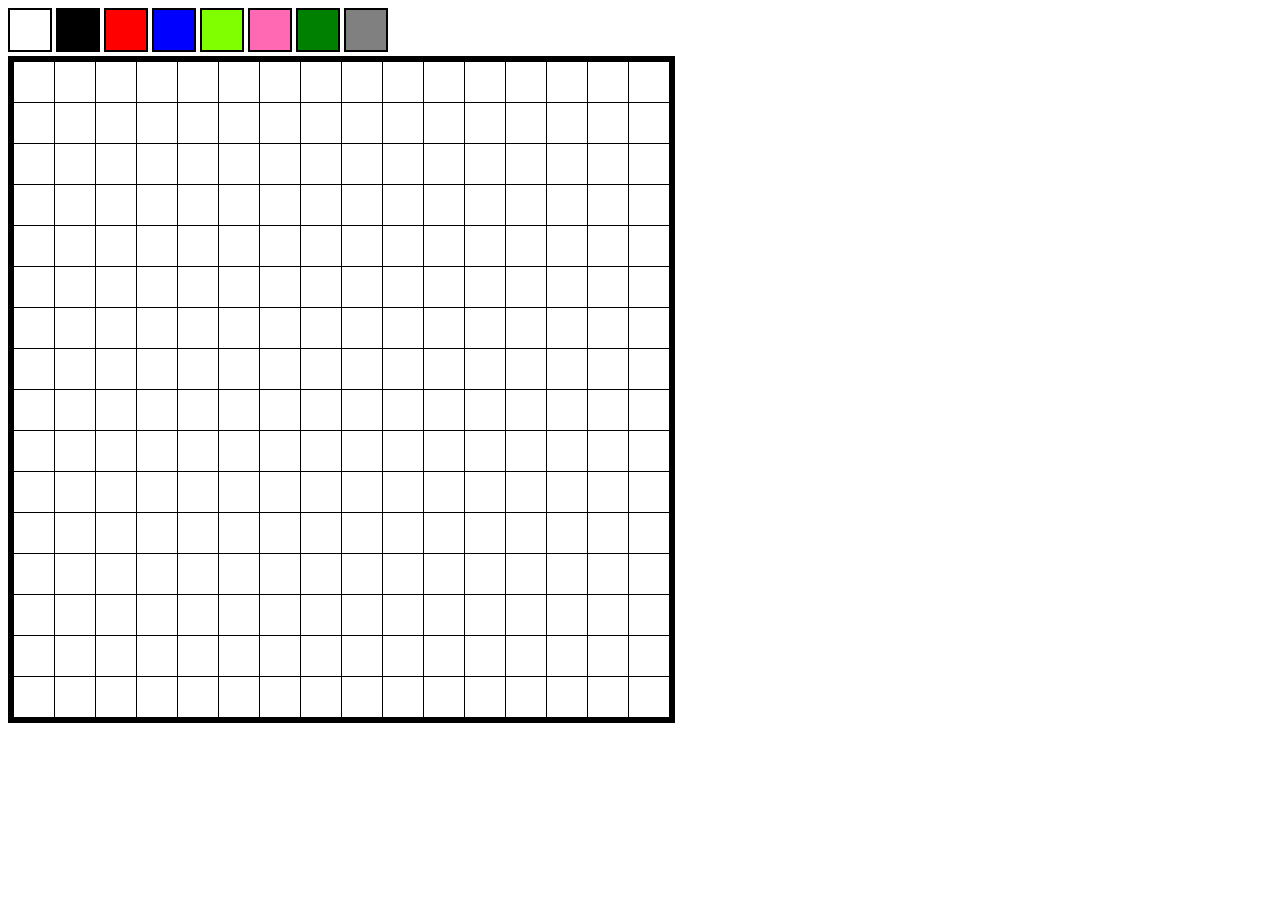
<file: index.html>
<!DOCTYPE html>
<html>
<head>
	<title>Pixel Art</title>
	<link rel="stylesheet" href="style.css">
  <script src="script.js"></script>
</head>
<body>
	<div id="palette">
		<div class="pen" style="background-color:white;" onclick="setPenColour('white')"></div>
		<div class="pen" style="background-color:black;" onclick="setPenColour('black')"></div>
		<div class="pen" style="background-color:red;" onclick="setPenColour('red')"></div>
		<div class="pen" style="background-color:blue;" onclick="setPenColour('blue')"></div>
		<div class="pen" style="background-color:chartreuse;" onclick="setPenColour('chartreuse')"></div>
		<div class="pen" style="background-color:hotpink;" onclick="setPenColour('hotpink')"></div>
		<div class="pen" style="background-color:green;" onclick="setPenColour('green')"></div>
		<div class="pen" style="background-color:grey;" onclick="setPenColour('grey')"></div>
	</div>
	<div id="art">
		<div class="row">
			<div class="pixel" onclick="setPixelColour(this)"></div>
			<div class="pixel" onclick="setPixelColour(this)"></div>
			<div class="pixel" onclick="setPixelColour(this)"></div>
			<div class="pixel" onclick="setPixelColour(this)"></div>
			<div class="pixel" onclick="setPixelColour(this)"></div>
			<div class="pixel" onclick="setPixelColour(this)"></div>
			<div class="pixel" onclick="setPixelColour(this)"></div>	
			<div class="pixel" onclick="setPixelColour(this)"></div>		
			<div class="pixel" onclick="setPixelColour(this)"></div>
			<div class="pixel" onclick="setPixelColour(this)"></div>
			<div class="pixel" onclick="setPixelColour(this)"></div>
			<div class="pixel" onclick="setPixelColour(this)"></div>
			<div class="pixel" onclick="setPixelColour(this)"></div>
			<div class="pixel" onclick="setPixelColour(this)"></div>
			<div class="pixel" onclick="setPixelColour(this)"></div>	
			<div class="pixel" onclick="setPixelColour(this)"></div>
		</div>
		<div class="row">
			<div class="pixel" onclick="setPixelColour(this)"></div>
			<div class="pixel" onclick="setPixelColour(this)"></div>
			<div class="pixel" onclick="setPixelColour(this)"></div>
			<div class="pixel" onclick="setPixelColour(this)"></div>
			<div class="pixel" onclick="setPixelColour(this)"></div>
			<div class="pixel" onclick="setPixelColour(this)"></div>
			<div class="pixel" onclick="setPixelColour(this)"></div>	
			<div class="pixel" onclick="setPixelColour(this)"></div>		
			<div class="pixel" onclick="setPixelColour(this)"></div>
			<div class="pixel" onclick="setPixelColour(this)"></div>
			<div class="pixel" onclick="setPixelColour(this)"></div>
			<div class="pixel" onclick="setPixelColour(this)"></div>
			<div class="pixel" onclick="setPixelColour(this)"></div>
			<div class="pixel" onclick="setPixelColour(this)"></div>
			<div class="pixel" onclick="setPixelColour(this)"></div>	
			<div class="pixel" onclick="setPixelColour(this)"></div>
		</div>
		<div class="row">
			<div class="pixel" onclick="setPixelColour(this)"></div>
			<div class="pixel" onclick="setPixelColour(this)"></div>
			<div class="pixel" onclick="setPixelColour(this)"></div>
			<div class="pixel" onclick="setPixelColour(this)"></div>
			<div class="pixel" onclick="setPixelColour(this)"></div>
			<div class="pixel" onclick="setPixelColour(this)"></div>
			<div class="pixel" onclick="setPixelColour(this)"></div>	
			<div class="pixel" onclick="setPixelColour(this)"></div>		
			<div class="pixel" onclick="setPixelColour(this)"></div>
			<div class="pixel" onclick="setPixelColour(this)"></div>
			<div class="pixel" onclick="setPixelColour(this)"></div>
			<div class="pixel" onclick="setPixelColour(this)"></div>
			<div class="pixel" onclick="setPixelColour(this)"></div>
			<div class="pixel" onclick="setPixelColour(this)"></div>
			<div class="pixel" onclick="setPixelColour(this)"></div>	
			<div class="pixel" onclick="setPixelColour(this)"></div>
		</div>
		<div class="row">
			<div class="pixel" onclick="setPixelColour(this)"></div>
			<div class="pixel" onclick="setPixelColour(this)"></div>
			<div class="pixel" onclick="setPixelColour(this)"></div>
			<div class="pixel" onclick="setPixelColour(this)"></div>
			<div class="pixel" onclick="setPixelColour(this)"></div>
			<div class="pixel" onclick="setPixelColour(this)"></div>
			<div class="pixel" onclick="setPixelColour(this)"></div>	
			<div class="pixel" onclick="setPixelColour(this)"></div>		
			<div class="pixel" onclick="setPixelColour(this)"></div>
			<div class="pixel" onclick="setPixelColour(this)"></div>
			<div class="pixel" onclick="setPixelColour(this)"></div>
			<div class="pixel" onclick="setPixelColour(this)"></div>
			<div class="pixel" onclick="setPixelColour(this)"></div>
			<div class="pixel" onclick="setPixelColour(this)"></div>
			<div class="pixel" onclick="setPixelColour(this)"></div>	
			<div class="pixel" onclick="setPixelColour(this)"></div>
		</div>
		<div class="row">
			<div class="pixel" onclick="setPixelColour(this)"></div>
			<div class="pixel" onclick="setPixelColour(this)"></div>
			<div class="pixel" onclick="setPixelColour(this)"></div>
			<div class="pixel" onclick="setPixelColour(this)"></div>
			<div class="pixel" onclick="setPixelColour(this)"></div>
			<div class="pixel" onclick="setPixelColour(this)"></div>
			<div class="pixel" onclick="setPixelColour(this)"></div>	
			<div class="pixel" onclick="setPixelColour(this)"></div>	
			<div class="pixel" onclick="setPixelColour(this)"></div>
			<div class="pixel" onclick="setPixelColour(this)"></div>
			<div class="pixel" onclick="setPixelColour(this)"></div>
			<div class="pixel" onclick="setPixelColour(this)"></div>
			<div class="pixel" onclick="setPixelColour(this)"></div>
			<div class="pixel" onclick="setPixelColour(this)"></div>
			<div class="pixel" onclick="setPixelColour(this)"></div>	
			<div class="pixel" onclick="setPixelColour(this)"></div>
		</div>
		<div class="row">
			<div class="pixel" onclick="setPixelColour(this)"></div>
			<div class="pixel" onclick="setPixelColour(this)"></div>
			<div class="pixel" onclick="setPixelColour(this)"></div>
			<div class="pixel" onclick="setPixelColour(this)"></div>
			<div class="pixel" onclick="setPixelColour(this)"></div>
			<div class="pixel" onclick="setPixelColour(this)"></div>
			<div class="pixel" onclick="setPixelColour(this)"></div>	
			<div class="pixel" onclick="setPixelColour(this)"></div>
			<div class="pixel" onclick="setPixelColour(this)"></div>
			<div class="pixel" onclick="setPixelColour(this)"></div>
			<div class="pixel" onclick="setPixelColour(this)"></div>
			<div class="pixel" onclick="setPixelColour(this)"></div>
			<div class="pixel" onclick="setPixelColour(this)"></div>
			<div class="pixel" onclick="setPixelColour(this)"></div>
			<div class="pixel" onclick="setPixelColour(this)"></div>	
			<div class="pixel" onclick="setPixelColour(this)"></div>
		</div>
		<div class="row">
			<div class="pixel" onclick="setPixelColour(this)"></div>
			<div class="pixel" onclick="setPixelColour(this)"></div>
			<div class="pixel" onclick="setPixelColour(this)"></div>
			<div class="pixel" onclick="setPixelColour(this)"></div>
			<div class="pixel" onclick="setPixelColour(this)"></div>
			<div class="pixel" onclick="setPixelColour(this)"></div>
			<div class="pixel" onclick="setPixelColour(this)"></div>	
			<div class="pixel" onclick="setPixelColour(this)"></div>
			<div class="pixel" onclick="setPixelColour(this)"></div>
			<div class="pixel" onclick="setPixelColour(this)"></div>
			<div class="pixel" onclick="setPixelColour(this)"></div>
			<div class="pixel" onclick="setPixelColour(this)"></div>
			<div class="pixel" onclick="setPixelColour(this)"></div>
			<div class="pixel" onclick="setPixelColour(this)"></div>
			<div class="pixel" onclick="setPixelColour(this)"></div>	
			<div class="pixel" onclick="setPixelColour(this)"></div>
		</div>
		<div class="row">
			<div class="pixel" onclick="setPixelColour(this)"></div>
			<div class="pixel" onclick="setPixelColour(this)"></div>
			<div class="pixel" onclick="setPixelColour(this)"></div>
			<div class="pixel" onclick="setPixelColour(this)"></div>
			<div class="pixel" onclick="setPixelColour(this)"></div>
			<div class="pixel" onclick="setPixelColour(this)"></div>
			<div class="pixel" onclick="setPixelColour(this)"></div>	
			<div class="pixel" onclick="setPixelColour(this)"></div>
			<div class="pixel" onclick="setPixelColour(this)"></div>
			<div class="pixel" onclick="setPixelColour(this)"></div>
			<div class="pixel" onclick="setPixelColour(this)"></div>
			<div class="pixel" onclick="setPixelColour(this)"></div>
			<div class="pixel" onclick="setPixelColour(this)"></div>
			<div class="pixel" onclick="setPixelColour(this)"></div>
			<div class="pixel" onclick="setPixelColour(this)"></div>	
			<div class="pixel" onclick="setPixelColour(this)"></div>
		</div>
		<div class="row">
			<div class="pixel" onclick="setPixelColour(this)"></div>
			<div class="pixel" onclick="setPixelColour(this)"></div>
			<div class="pixel" onclick="setPixelColour(this)"></div>
			<div class="pixel" onclick="setPixelColour(this)"></div>
			<div class="pixel" onclick="setPixelColour(this)"></div>
			<div class="pixel" onclick="setPixelColour(this)"></div>
			<div class="pixel" onclick="setPixelColour(this)"></div>	
			<div class="pixel" onclick="setPixelColour(this)"></div>		
			<div class="pixel" onclick="setPixelColour(this)"></div>
			<div class="pixel" onclick="setPixelColour(this)"></div>
			<div class="pixel" onclick="setPixelColour(this)"></div>
			<div class="pixel" onclick="setPixelColour(this)"></div>
			<div class="pixel" onclick="setPixelColour(this)"></div>
			<div class="pixel" onclick="setPixelColour(this)"></div>
			<div class="pixel" onclick="setPixelColour(this)"></div>	
			<div class="pixel" onclick="setPixelColour(this)"></div>
		</div>
		<div class="row">
			<div class="pixel" onclick="setPixelColour(this)"></div>
			<div class="pixel" onclick="setPixelColour(this)"></div>
			<div class="pixel" onclick="setPixelColour(this)"></div>
			<div class="pixel" onclick="setPixelColour(this)"></div>
			<div class="pixel" onclick="setPixelColour(this)"></div>
			<div class="pixel" onclick="setPixelColour(this)"></div>
			<div class="pixel" onclick="setPixelColour(this)"></div>	
			<div class="pixel" onclick="setPixelColour(this)"></div>		
			<div class="pixel" onclick="setPixelColour(this)"></div>
			<div class="pixel" onclick="setPixelColour(this)"></div>
			<div class="pixel" onclick="setPixelColour(this)"></div>
			<div class="pixel" onclick="setPixelColour(this)"></div>
			<div class="pixel" onclick="setPixelColour(this)"></div>
			<div class="pixel" onclick="setPixelColour(this)"></div>
			<div class="pixel" onclick="setPixelColour(this)"></div>	
			<div class="pixel" onclick="setPixelColour(this)"></div>
		</div>
		<div class="row">
			<div class="pixel" onclick="setPixelColour(this)"></div>
			<div class="pixel" onclick="setPixelColour(this)"></div>
			<div class="pixel" onclick="setPixelColour(this)"></div>
			<div class="pixel" onclick="setPixelColour(this)"></div>
			<div class="pixel" onclick="setPixelColour(this)"></div>
			<div class="pixel" onclick="setPixelColour(this)"></div>
			<div class="pixel" onclick="setPixelColour(this)"></div>	
			<div class="pixel" onclick="setPixelColour(this)"></div>		
			<div class="pixel" onclick="setPixelColour(this)"></div>
			<div class="pixel" onclick="setPixelColour(this)"></div>
			<div class="pixel" onclick="setPixelColour(this)"></div>
			<div class="pixel" onclick="setPixelColour(this)"></div>
			<div class="pixel" onclick="setPixelColour(this)"></div>
			<div class="pixel" onclick="setPixelColour(this)"></div>
			<div class="pixel" onclick="setPixelColour(this)"></div>	
			<div class="pixel" onclick="setPixelColour(this)"></div>
		</div>
		<div class="row">
			<div class="pixel" onclick="setPixelColour(this)"></div>
			<div class="pixel" onclick="setPixelColour(this)"></div>
			<div class="pixel" onclick="setPixelColour(this)"></div>
			<div class="pixel" onclick="setPixelColour(this)"></div>
			<div class="pixel" onclick="setPixelColour(this)"></div>
			<div class="pixel" onclick="setPixelColour(this)"></div>
			<div class="pixel" onclick="setPixelColour(this)"></div>	
			<div class="pixel" onclick="setPixelColour(this)"></div>		
			<div class="pixel" onclick="setPixelColour(this)"></div>
			<div class="pixel" onclick="setPixelColour(this)"></div>
			<div class="pixel" onclick="setPixelColour(this)"></div>
			<div class="pixel" onclick="setPixelColour(this)"></div>
			<div class="pixel" onclick="setPixelColour(this)"></div>
			<div class="pixel" onclick="setPixelColour(this)"></div>
			<div class="pixel" onclick="setPixelColour(this)"></div>	
			<div class="pixel" onclick="setPixelColour(this)"></div>
		</div>
		<div class="row">
			<div class="pixel" onclick="setPixelColour(this)"></div>
			<div class="pixel" onclick="setPixelColour(this)"></div>
			<div class="pixel" onclick="setPixelColour(this)"></div>
			<div class="pixel" onclick="setPixelColour(this)"></div>
			<div class="pixel" onclick="setPixelColour(this)"></div>
			<div class="pixel" onclick="setPixelColour(this)"></div>
			<div class="pixel" onclick="setPixelColour(this)"></div>	
			<div class="pixel" onclick="setPixelColour(this)"></div>		
			<div class="pixel" onclick="setPixelColour(this)"></div>
			<div class="pixel" onclick="setPixelColour(this)"></div>
			<div class="pixel" onclick="setPixelColour(this)"></div>
			<div class="pixel" onclick="setPixelColour(this)"></div>
			<div class="pixel" onclick="setPixelColour(this)"></div>
			<div class="pixel" onclick="setPixelColour(this)"></div>
			<div class="pixel" onclick="setPixelColour(this)"></div>	
			<div class="pixel" onclick="setPixelColour(this)"></div>
		</div>
		<div class="row">
			<div class="pixel" onclick="setPixelColour(this)"></div>
			<div class="pixel" onclick="setPixelColour(this)"></div>
			<div class="pixel" onclick="setPixelColour(this)"></div>
			<div class="pixel" onclick="setPixelColour(this)"></div>
			<div class="pixel" onclick="setPixelColour(this)"></div>
			<div class="pixel" onclick="setPixelColour(this)"></div>
			<div class="pixel" onclick="setPixelColour(this)"></div>	
			<div class="pixel" onclick="setPixelColour(this)"></div>		
			<div class="pixel" onclick="setPixelColour(this)"></div>
			<div class="pixel" onclick="setPixelColour(this)"></div>
			<div class="pixel" onclick="setPixelColour(this)"></div>
			<div class="pixel" onclick="setPixelColour(this)"></div>
			<div class="pixel" onclick="setPixelColour(this)"></div>
			<div class="pixel" onclick="setPixelColour(this)"></div>
			<div class="pixel" onclick="setPixelColour(this)"></div>	
			<div class="pixel" onclick="setPixelColour(this)"></div>
		</div>
		<div class="row">
			<div class="pixel" onclick="setPixelColour(this)"></div>
			<div class="pixel" onclick="setPixelColour(this)"></div>
			<div class="pixel" onclick="setPixelColour(this)"></div>
			<div class="pixel" onclick="setPixelColour(this)"></div>
			<div class="pixel" onclick="setPixelColour(this)"></div>
			<div class="pixel" onclick="setPixelColour(this)"></div>
			<div class="pixel" onclick="setPixelColour(this)"></div>	
			<div class="pixel" onclick="setPixelColour(this)"></div>		
			<div class="pixel" onclick="setPixelColour(this)"></div>
			<div class="pixel" onclick="setPixelColour(this)"></div>
			<div class="pixel" onclick="setPixelColour(this)"></div>
			<div class="pixel" onclick="setPixelColour(this)"></div>
			<div class="pixel" onclick="setPixelColour(this)"></div>
			<div class="pixel" onclick="setPixelColour(this)"></div>
			<div class="pixel" onclick="setPixelColour(this)"></div>	
			<div class="pixel" onclick="setPixelColour(this)"></div>
		</div>
		<div class="row">
			<div class="pixel" onclick="setPixelColour(this)"></div>
			<div class="pixel" onclick="setPixelColour(this)"></div>
			<div class="pixel" onclick="setPixelColour(this)"></div>
			<div class="pixel" onclick="setPixelColour(this)"></div>
			<div class="pixel" onclick="setPixelColour(this)"></div>
			<div class="pixel" onclick="setPixelColour(this)"></div>
			<div class="pixel" onclick="setPixelColour(this)"></div>	
			<div class="pixel" onclick="setPixelColour(this)"></div>		
			<div class="pixel" onclick="setPixelColour(this)"></div>
			<div class="pixel" onclick="setPixelColour(this)"></div>
			<div class="pixel" onclick="setPixelColour(this)"></div>
			<div class="pixel" onclick="setPixelColour(this)"></div>
			<div class="pixel" onclick="setPixelColour(this)"></div>
			<div class="pixel" onclick="setPixelColour(this)"></div>
			<div class="pixel" onclick="setPixelColour(this)"></div>	
			<div class="pixel" onclick="setPixelColour(this)"></div>
		</div>
	</div>
</body>
</html>
</file>
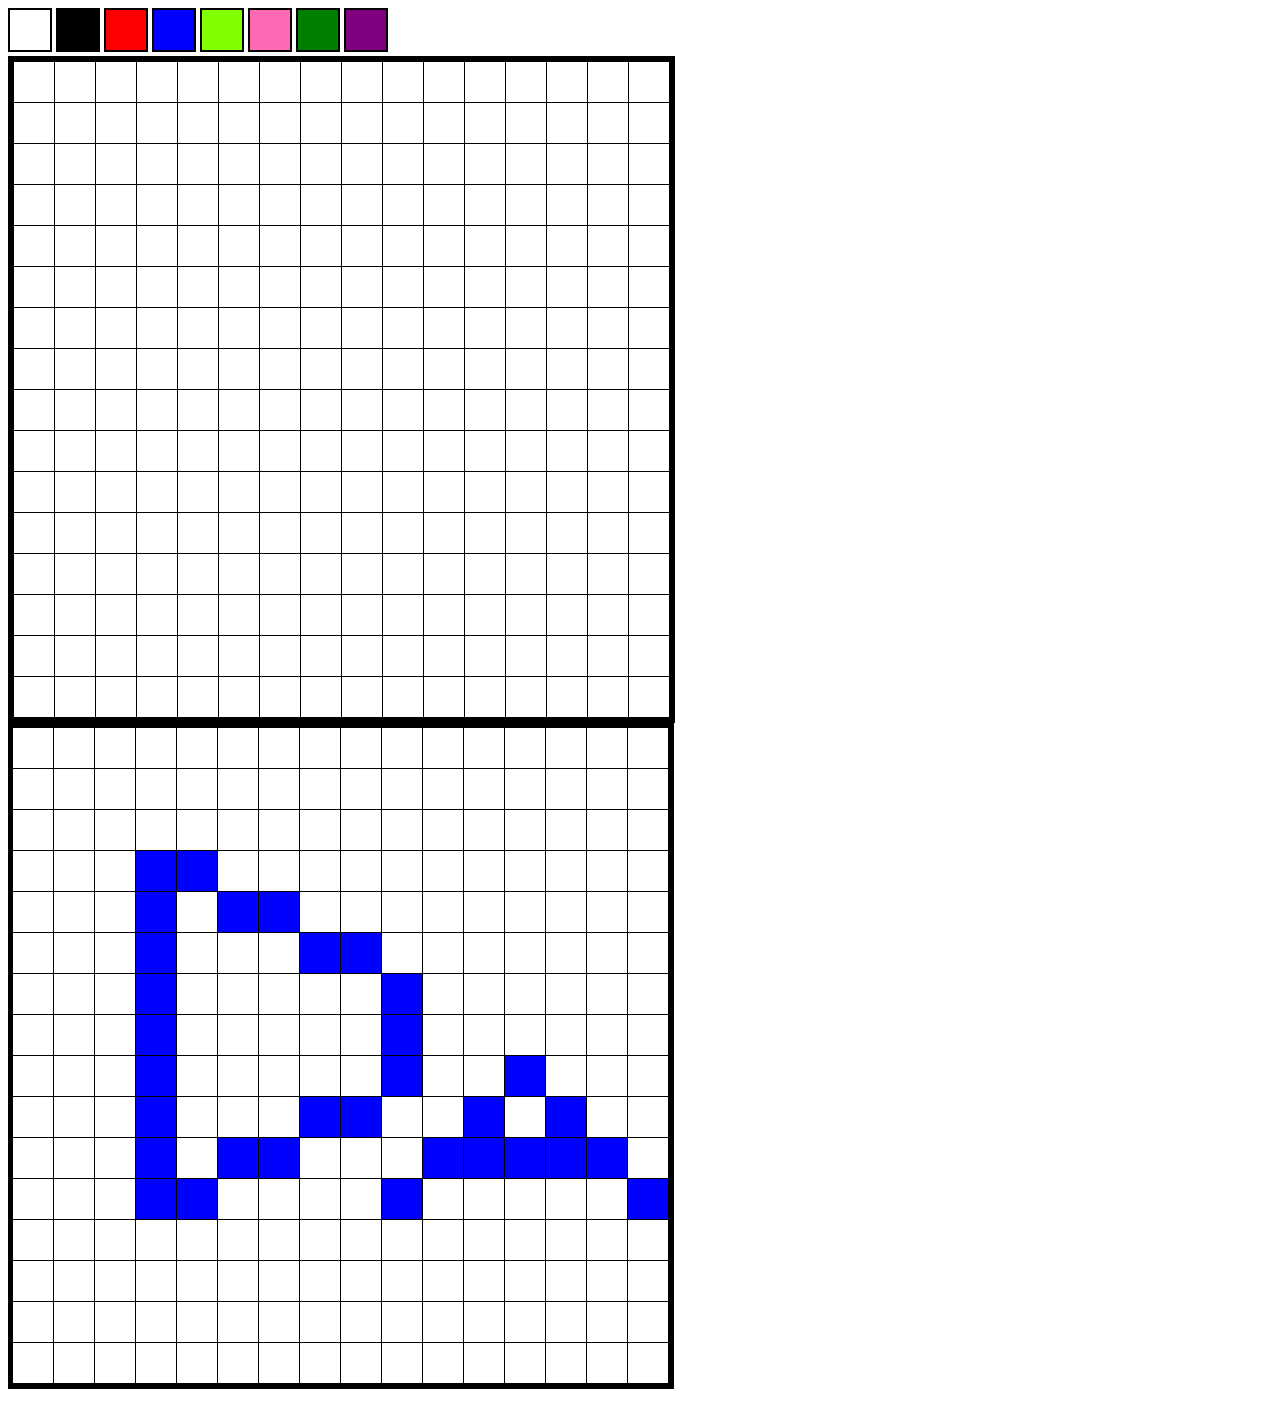
<file: project.html>
<!DOCTYPE html>
<html>
<head>
	<title>Pixel Art</title>
	<link rel="stylesheet" href="style.css">
  <script src="script.js"></script>
</head>
<body>
	<div id="palette">
		<div class="pen" style="background-color:white;" onclick="setPenColour('white')"></div>
		<div class="pen" style="background-color:black;" onclick="setPenColour('black')"></div>
		<div class="pen" style="background-color:red;" onclick="setPenColour('red')"></div>
		<div class="pen" style="background-color:blue;" onclick="setPenColour('blue')"></div>
		<div class="pen" style="background-color:chartreuse;" onclick="setPenColour('chartreuse')"></div>
		<div class="pen" style="background-color:hotpink;" onclick="setPenColour('hotpink')"></div>
		<div class="pen" style="background-color:green;" onclick="setPenColour('green')"></div>
		<div class="pen" style="background-color:purple;" onclick="setPenColour('purple')"></div>
	</div>
	<div id="art">
		<div class="row">
			<div class="pixel" onclick="setPixelColour(this)"></div>
			<div class="pixel" onclick="setPixelColour(this)"></div>
			<div class="pixel" onclick="setPixelColour(this)"></div>
			<div class="pixel" onclick="setPixelColour(this)"></div>
			<div class="pixel" onclick="setPixelColour(this)"></div>
			<div class="pixel" onclick="setPixelColour(this)"></div>
			<div class="pixel" onclick="setPixelColour(this)"></div>	
			<div class="pixel" onclick="setPixelColour(this)"></div>		
			<div class="pixel" onclick="setPixelColour(this)"></div>
			<div class="pixel" onclick="setPixelColour(this)"></div>
			<div class="pixel" onclick="setPixelColour(this)"></div>
			<div class="pixel" onclick="setPixelColour(this)"></div>
			<div class="pixel" onclick="setPixelColour(this)"></div>
			<div class="pixel" onclick="setPixelColour(this)"></div>
			<div class="pixel" onclick="setPixelColour(this)"></div>	
			<div class="pixel" onclick="setPixelColour(this)"></div>
		</div>
		<div class="row">
			<div class="pixel" onclick="setPixelColour(this)"></div>
			<div class="pixel" onclick="setPixelColour(this)"></div>
			<div class="pixel" onclick="setPixelColour(this)"></div>
			<div class="pixel" onclick="setPixelColour(this)"></div>
			<div class="pixel" onclick="setPixelColour(this)"></div>
			<div class="pixel" onclick="setPixelColour(this)"></div>
			<div class="pixel" onclick="setPixelColour(this)"></div>	
			<div class="pixel" onclick="setPixelColour(this)"></div>		
			<div class="pixel" onclick="setPixelColour(this)"></div>
			<div class="pixel" onclick="setPixelColour(this)"></div>
			<div class="pixel" onclick="setPixelColour(this)"></div>
			<div class="pixel" onclick="setPixelColour(this)"></div>
			<div class="pixel" onclick="setPixelColour(this)"></div>
			<div class="pixel" onclick="setPixelColour(this)"></div>
			<div class="pixel" onclick="setPixelColour(this)"></div>	
			<div class="pixel" onclick="setPixelColour(this)"></div>
		</div>
		<div class="row">
			<div class="pixel" onclick="setPixelColour(this)"></div>
			<div class="pixel" onclick="setPixelColour(this)"></div>
			<div class="pixel" onclick="setPixelColour(this)"></div>
			<div class="pixel" onclick="setPixelColour(this)"></div>
			<div class="pixel" onclick="setPixelColour(this)"></div>
			<div class="pixel" onclick="setPixelColour(this)"></div>
			<div class="pixel" onclick="setPixelColour(this)"></div>	
			<div class="pixel" onclick="setPixelColour(this)"></div>		
			<div class="pixel" onclick="setPixelColour(this)"></div>
			<div class="pixel" onclick="setPixelColour(this)"></div>
			<div class="pixel" onclick="setPixelColour(this)"></div>
			<div class="pixel" onclick="setPixelColour(this)"></div>
			<div class="pixel" onclick="setPixelColour(this)"></div>
			<div class="pixel" onclick="setPixelColour(this)"></div>
			<div class="pixel" onclick="setPixelColour(this)"></div>	
			<div class="pixel" onclick="setPixelColour(this)"></div>
		</div>
		<div class="row">
			<div class="pixel" onclick="setPixelColour(this)"></div>
			<div class="pixel" onclick="setPixelColour(this)"></div>
			<div class="pixel" onclick="setPixelColour(this)"></div>
			<div class="pixel" onclick="setPixelColour(this)"></div>
			<div class="pixel" onclick="setPixelColour(this)"></div>
			<div class="pixel" onclick="setPixelColour(this)"></div>
			<div class="pixel" onclick="setPixelColour(this)"></div>	
			<div class="pixel" onclick="setPixelColour(this)"></div>		
			<div class="pixel" onclick="setPixelColour(this)"></div>
			<div class="pixel" onclick="setPixelColour(this)"></div>
			<div class="pixel" onclick="setPixelColour(this)"></div>
			<div class="pixel" onclick="setPixelColour(this)"></div>
			<div class="pixel" onclick="setPixelColour(this)"></div>
			<div class="pixel" onclick="setPixelColour(this)"></div>
			<div class="pixel" onclick="setPixelColour(this)"></div>	
			<div class="pixel" onclick="setPixelColour(this)"></div>
		</div>
		<div class="row">
			<div class="pixel" onclick="setPixelColour(this)"></div>
			<div class="pixel" onclick="setPixelColour(this)"></div>
			<div class="pixel" onclick="setPixelColour(this)"></div>
			<div class="pixel" onclick="setPixelColour(this)"></div>
			<div class="pixel" onclick="setPixelColour(this)"></div>
			<div class="pixel" onclick="setPixelColour(this)"></div>
			<div class="pixel" onclick="setPixelColour(this)"></div>	
			<div class="pixel" onclick="setPixelColour(this)"></div>	
			<div class="pixel" onclick="setPixelColour(this)"></div>
			<div class="pixel" onclick="setPixelColour(this)"></div>
			<div class="pixel" onclick="setPixelColour(this)"></div>
			<div class="pixel" onclick="setPixelColour(this)"></div>
			<div class="pixel" onclick="setPixelColour(this)"></div>
			<div class="pixel" onclick="setPixelColour(this)"></div>
			<div class="pixel" onclick="setPixelColour(this)"></div>	
			<div class="pixel" onclick="setPixelColour(this)"></div>
		</div>
		<div class="row">
			<div class="pixel" onclick="setPixelColour(this)"></div>
			<div class="pixel" onclick="setPixelColour(this)"></div>
			<div class="pixel" onclick="setPixelColour(this)"></div>
			<div class="pixel" onclick="setPixelColour(this)"></div>
			<div class="pixel" onclick="setPixelColour(this)"></div>
			<div class="pixel" onclick="setPixelColour(this)"></div>
			<div class="pixel" onclick="setPixelColour(this)"></div>	
			<div class="pixel" onclick="setPixelColour(this)"></div>
			<div class="pixel" onclick="setPixelColour(this)"></div>
			<div class="pixel" onclick="setPixelColour(this)"></div>
			<div class="pixel" onclick="setPixelColour(this)"></div>
			<div class="pixel" onclick="setPixelColour(this)"></div>
			<div class="pixel" onclick="setPixelColour(this)"></div>
			<div class="pixel" onclick="setPixelColour(this)"></div>
			<div class="pixel" onclick="setPixelColour(this)"></div>	
			<div class="pixel" onclick="setPixelColour(this)"></div>
		</div>
		<div class="row">
			<div class="pixel" onclick="setPixelColour(this)"></div>
			<div class="pixel" onclick="setPixelColour(this)"></div>
			<div class="pixel" onclick="setPixelColour(this)"></div>
			<div class="pixel" onclick="setPixelColour(this)"></div>
			<div class="pixel" onclick="setPixelColour(this)"></div>
			<div class="pixel" onclick="setPixelColour(this)"></div>
			<div class="pixel" onclick="setPixelColour(this)"></div>	
			<div class="pixel" onclick="setPixelColour(this)"></div>
			<div class="pixel" onclick="setPixelColour(this)"></div>
			<div class="pixel" onclick="setPixelColour(this)"></div>
			<div class="pixel" onclick="setPixelColour(this)"></div>
			<div class="pixel" onclick="setPixelColour(this)"></div>
			<div class="pixel" onclick="setPixelColour(this)"></div>
			<div class="pixel" onclick="setPixelColour(this)"></div>
			<div class="pixel" onclick="setPixelColour(this)"></div>	
			<div class="pixel" onclick="setPixelColour(this)"></div>
		</div>
		<div class="row">
			<div class="pixel" onclick="setPixelColour(this)"></div>
			<div class="pixel" onclick="setPixelColour(this)"></div>
			<div class="pixel" onclick="setPixelColour(this)"></div>
			<div class="pixel" onclick="setPixelColour(this)"></div>
			<div class="pixel" onclick="setPixelColour(this)"></div>
			<div class="pixel" onclick="setPixelColour(this)"></div>
			<div class="pixel" onclick="setPixelColour(this)"></div>	
			<div class="pixel" onclick="setPixelColour(this)"></div>
			<div class="pixel" onclick="setPixelColour(this)"></div>
			<div class="pixel" onclick="setPixelColour(this)"></div>
			<div class="pixel" onclick="setPixelColour(this)"></div>
			<div class="pixel" onclick="setPixelColour(this)"></div>
			<div class="pixel" onclick="setPixelColour(this)"></div>
			<div class="pixel" onclick="setPixelColour(this)"></div>
			<div class="pixel" onclick="setPixelColour(this)"></div>	
			<div class="pixel" onclick="setPixelColour(this)"></div>
		</div>
		<div class="row">
			<div class="pixel" onclick="setPixelColour(this)"></div>
			<div class="pixel" onclick="setPixelColour(this)"></div>
			<div class="pixel" onclick="setPixelColour(this)"></div>
			<div class="pixel" onclick="setPixelColour(this)"></div>
			<div class="pixel" onclick="setPixelColour(this)"></div>
			<div class="pixel" onclick="setPixelColour(this)"></div>
			<div class="pixel" onclick="setPixelColour(this)"></div>	
			<div class="pixel" onclick="setPixelColour(this)"></div>		
			<div class="pixel" onclick="setPixelColour(this)"></div>
			<div class="pixel" onclick="setPixelColour(this)"></div>
			<div class="pixel" onclick="setPixelColour(this)"></div>
			<div class="pixel" onclick="setPixelColour(this)"></div>
			<div class="pixel" onclick="setPixelColour(this)"></div>
			<div class="pixel" onclick="setPixelColour(this)"></div>
			<div class="pixel" onclick="setPixelColour(this)"></div>	
			<div class="pixel" onclick="setPixelColour(this)"></div>
		</div>
		<div class="row">
			<div class="pixel" onclick="setPixelColour(this)"></div>
			<div class="pixel" onclick="setPixelColour(this)"></div>
			<div class="pixel" onclick="setPixelColour(this)"></div>
			<div class="pixel" onclick="setPixelColour(this)"></div>
			<div class="pixel" onclick="setPixelColour(this)"></div>
			<div class="pixel" onclick="setPixelColour(this)"></div>
			<div class="pixel" onclick="setPixelColour(this)"></div>	
			<div class="pixel" onclick="setPixelColour(this)"></div>		
			<div class="pixel" onclick="setPixelColour(this)"></div>
			<div class="pixel" onclick="setPixelColour(this)"></div>
			<div class="pixel" onclick="setPixelColour(this)"></div>
			<div class="pixel" onclick="setPixelColour(this)"></div>
			<div class="pixel" onclick="setPixelColour(this)"></div>
			<div class="pixel" onclick="setPixelColour(this)"></div>
			<div class="pixel" onclick="setPixelColour(this)"></div>	
			<div class="pixel" onclick="setPixelColour(this)"></div>
		</div>
		<div class="row">
			<div class="pixel" onclick="setPixelColour(this)"></div>
			<div class="pixel" onclick="setPixelColour(this)"></div>
			<div class="pixel" onclick="setPixelColour(this)"></div>
			<div class="pixel" onclick="setPixelColour(this)"></div>
			<div class="pixel" onclick="setPixelColour(this)"></div>
			<div class="pixel" onclick="setPixelColour(this)"></div>
			<div class="pixel" onclick="setPixelColour(this)"></div>	
			<div class="pixel" onclick="setPixelColour(this)"></div>		
			<div class="pixel" onclick="setPixelColour(this)"></div>
			<div class="pixel" onclick="setPixelColour(this)"></div>
			<div class="pixel" onclick="setPixelColour(this)"></div>
			<div class="pixel" onclick="setPixelColour(this)"></div>
			<div class="pixel" onclick="setPixelColour(this)"></div>
			<div class="pixel" onclick="setPixelColour(this)"></div>
			<div class="pixel" onclick="setPixelColour(this)"></div>	
			<div class="pixel" onclick="setPixelColour(this)"></div>
		</div>
		<div class="row">
			<div class="pixel" onclick="setPixelColour(this)"></div>
			<div class="pixel" onclick="setPixelColour(this)"></div>
			<div class="pixel" onclick="setPixelColour(this)"></div>
			<div class="pixel" onclick="setPixelColour(this)"></div>
			<div class="pixel" onclick="setPixelColour(this)"></div>
			<div class="pixel" onclick="setPixelColour(this)"></div>
			<div class="pixel" onclick="setPixelColour(this)"></div>	
			<div class="pixel" onclick="setPixelColour(this)"></div>		
			<div class="pixel" onclick="setPixelColour(this)"></div>
			<div class="pixel" onclick="setPixelColour(this)"></div>
			<div class="pixel" onclick="setPixelColour(this)"></div>
			<div class="pixel" onclick="setPixelColour(this)"></div>
			<div class="pixel" onclick="setPixelColour(this)"></div>
			<div class="pixel" onclick="setPixelColour(this)"></div>
			<div class="pixel" onclick="setPixelColour(this)"></div>	
			<div class="pixel" onclick="setPixelColour(this)"></div>
		</div>
		<div class="row">
			<div class="pixel" onclick="setPixelColour(this)"></div>
			<div class="pixel" onclick="setPixelColour(this)"></div>
			<div class="pixel" onclick="setPixelColour(this)"></div>
			<div class="pixel" onclick="setPixelColour(this)"></div>
			<div class="pixel" onclick="setPixelColour(this)"></div>
			<div class="pixel" onclick="setPixelColour(this)"></div>
			<div class="pixel" onclick="setPixelColour(this)"></div>	
			<div class="pixel" onclick="setPixelColour(this)"></div>		
			<div class="pixel" onclick="setPixelColour(this)"></div>
			<div class="pixel" onclick="setPixelColour(this)"></div>
			<div class="pixel" onclick="setPixelColour(this)"></div>
			<div class="pixel" onclick="setPixelColour(this)"></div>
			<div class="pixel" onclick="setPixelColour(this)"></div>
			<div class="pixel" onclick="setPixelColour(this)"></div>
			<div class="pixel" onclick="setPixelColour(this)"></div>	
			<div class="pixel" onclick="setPixelColour(this)"></div>
		</div>
		<div class="row">
			<div class="pixel" onclick="setPixelColour(this)"></div>
			<div class="pixel" onclick="setPixelColour(this)"></div>
			<div class="pixel" onclick="setPixelColour(this)"></div>
			<div class="pixel" onclick="setPixelColour(this)"></div>
			<div class="pixel" onclick="setPixelColour(this)"></div>
			<div class="pixel" onclick="setPixelColour(this)"></div>
			<div class="pixel" onclick="setPixelColour(this)"></div>	
			<div class="pixel" onclick="setPixelColour(this)"></div>		
			<div class="pixel" onclick="setPixelColour(this)"></div>
			<div class="pixel" onclick="setPixelColour(this)"></div>
			<div class="pixel" onclick="setPixelColour(this)"></div>
			<div class="pixel" onclick="setPixelColour(this)"></div>
			<div class="pixel" onclick="setPixelColour(this)"></div>
			<div class="pixel" onclick="setPixelColour(this)"></div>
			<div class="pixel" onclick="setPixelColour(this)"></div>	
			<div class="pixel" onclick="setPixelColour(this)"></div>
		</div>
		<div class="row">
			<div class="pixel" onclick="setPixelColour(this)"></div>
			<div class="pixel" onclick="setPixelColour(this)"></div>
			<div class="pixel" onclick="setPixelColour(this)"></div>
			<div class="pixel" onclick="setPixelColour(this)"></div>
			<div class="pixel" onclick="setPixelColour(this)"></div>
			<div class="pixel" onclick="setPixelColour(this)"></div>
			<div class="pixel" onclick="setPixelColour(this)"></div>	
			<div class="pixel" onclick="setPixelColour(this)"></div>		
			<div class="pixel" onclick="setPixelColour(this)"></div>
			<div class="pixel" onclick="setPixelColour(this)"></div>
			<div class="pixel" onclick="setPixelColour(this)"></div>
			<div class="pixel" onclick="setPixelColour(this)"></div>
			<div class="pixel" onclick="setPixelColour(this)"></div>
			<div class="pixel" onclick="setPixelColour(this)"></div>
			<div class="pixel" onclick="setPixelColour(this)"></div>	
			<div class="pixel" onclick="setPixelColour(this)"></div>
		</div>
		<div class="row">
			<div class="pixel" onclick="setPixelColour(this)"></div>
			<div class="pixel" onclick="setPixelColour(this)"></div>
			<div class="pixel" onclick="setPixelColour(this)"></div>
			<div class="pixel" onclick="setPixelColour(this)"></div>
			<div class="pixel" onclick="setPixelColour(this)"></div>
			<div class="pixel" onclick="setPixelColour(this)"></div>
			<div class="pixel" onclick="setPixelColour(this)"></div>	
			<div class="pixel" onclick="setPixelColour(this)"></div>		
			<div class="pixel" onclick="setPixelColour(this)"></div>
			<div class="pixel" onclick="setPixelColour(this)"></div>
			<div class="pixel" onclick="setPixelColour(this)"></div>
			<div class="pixel" onclick="setPixelColour(this)"></div>
			<div class="pixel" onclick="setPixelColour(this)"></div>
			<div class="pixel" onclick="setPixelColour(this)"></div>
			<div class="pixel" onclick="setPixelColour(this)"></div>	
			<div class="pixel" onclick="setPixelColour(this)"></div>
		</div>
	</div>
	<img src="piximage.PNG" alt="">


</body>
</html>
</file>
<file: style.css>
#art {
    display: table;
    border-spacing: 1px;
    background-color: black;
    border: 5px solid black;
  }

.row {
    display: table-row
}

.pixel {
    display: table-cell;
    background-color: white;
    width: 40px;
    height: 40px;
}

.pen {
    display: inline-block;
    width: 40px;
    height: 40px;
    border: 2px solid black;
}
</file>
